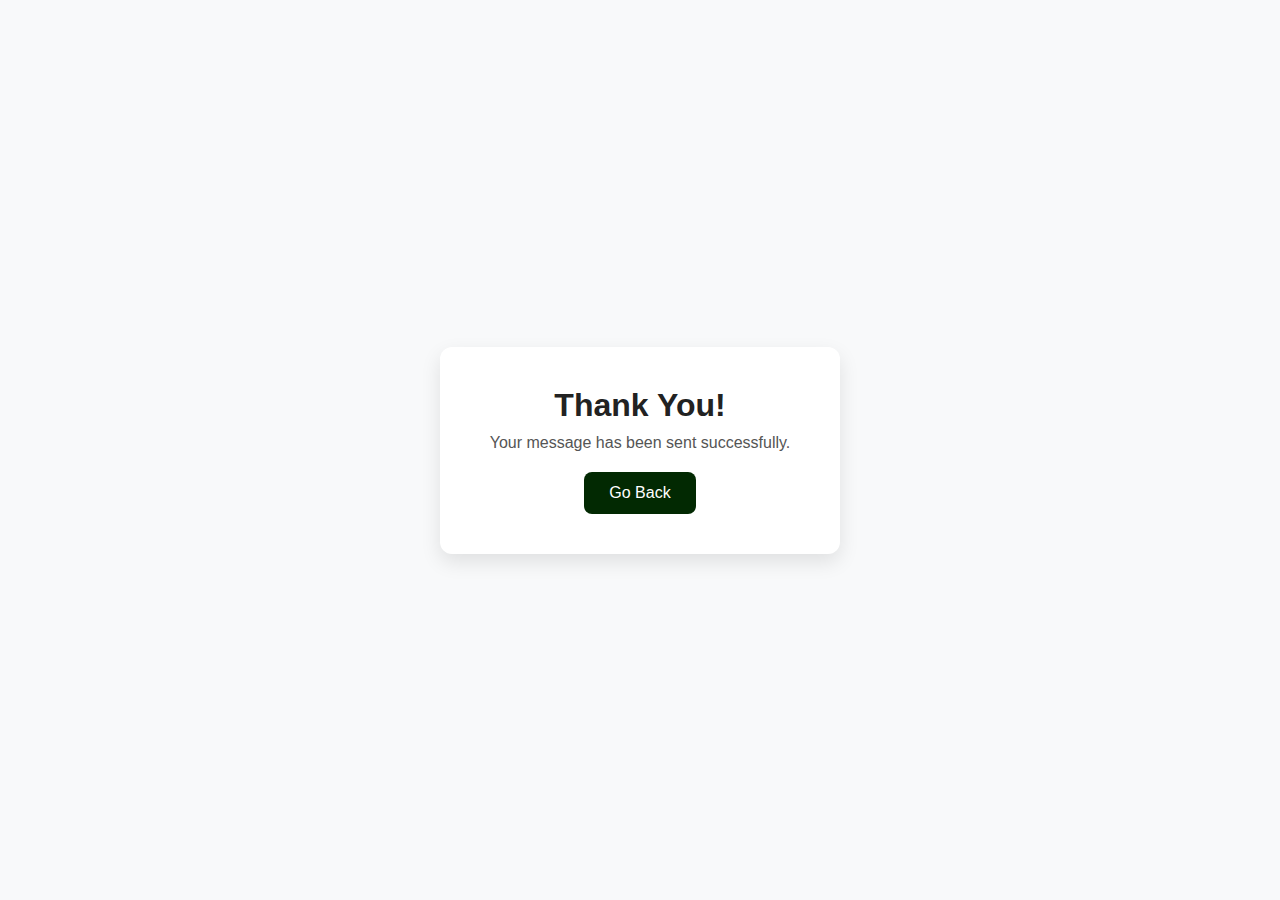
<file: thankyou.html>
<!DOCTYPE html>
<html lang="en">
<head>
    <meta charset="UTF-8">
    <meta name="viewport" content="width=device-width, initial-scale=1.0">
    <title>Thank You</title>
    <link href="https://fonts.googleapis.com/css2?family=Poppins:wght@300;400;600&display=swap" rel="stylesheet">
    <style>
        * {
            margin: 0;
            padding: 0;
            box-sizing: border-box;
            font-family: 'Rubik', sans-serif;
        }

        body {
            display: flex;
            justify-content: center;
            align-items: center;
            height: 100vh;
            background-color: #f8f9fa; /* Soft white background */
            text-align: center;
            color: #333;
            padding: 20px;
        }

        .container {
            background: white;
            padding: 40px;
            box-shadow: 0px 8px 20px rgba(0, 0, 0, 0.1);
            border-radius: 12px;
            max-width: 400px;
            width: 90%;
            animation: fadeIn 0.5s ease-in-out;
        }

        h2 {
            font-size: 2rem;
            font-weight: 900 !important;
            color: #222;
        }

        p {
            font-size: 1rem;
            margin: 10px 0 20px;
            color: #555;
        }

        button {
            background-color: #022902;
            color: white;
            border: none;
            padding: 12px 25px;
            font-size: 1rem;
            font-weight: 500;
            cursor: pointer;
            border-radius: 8px;
            transition: all 0.3s ease;
        }

        button:hover {
            background-color: #022902;
            transform: translateY(-2px);
        }

        @keyframes fadeIn {
            from {
                opacity: 0;
                transform: translateY(-10px);
            }
            to {
                opacity: 1;
                transform: translateY(0);
            }
        }
    </style>
</head>
<body>

<div class="container">
    <h2>Thank You!</h2>
    <p>Your message has been sent successfully.</p>
    <button onclick="window.location.href='index.html'">Go Back</button>
</div>

</body>
</html>
</file>
